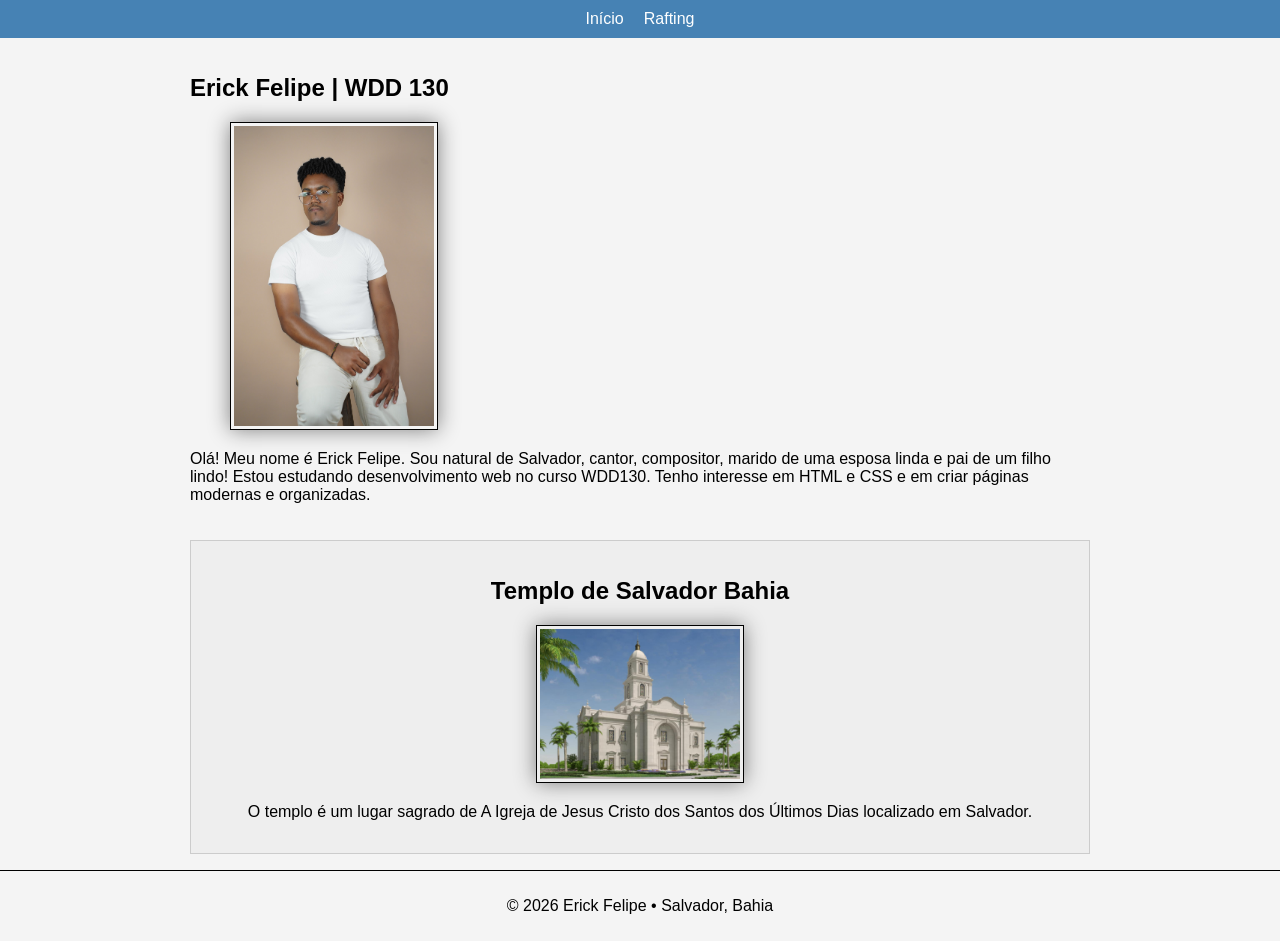
<file: index.html>
<!DOCTYPE html>
<html lang="pt-BR">

<head>
    <meta charset="UTF-8">
    <meta name="viewport" content="width=device-width, initial-scale=1.0">

    <title>Erick Felipe | WDD 130</title>

    <meta name="description" content="Página inicial de Erick Felipe para WDD130">
    <meta name="author" content="Erick Felipe">

    <link rel="stylesheet" href="estilos/estilos.css">
</head>

<body>

    <header>
        <nav>
            <a href="#">Início</a>
            <a href="wwr/sobre.html">Rafting</a>
        </nav>
    </header>

    <main class="home">

        <section>
            <h1>Erick Felipe | WDD 130</h1>

            <figure>
                <img src="imagens/profile.jpeg" alt="Foto de Erick Felipe" width="200">
            </figure>

            <p>
                Olá! Meu nome é Erick Felipe. Sou natural de Salvador, cantor, compositor, marido de uma esposa linda e
                pai de um filho lindo! Estou estudando desenvolvimento web no curso WDD130. Tenho interesse em HTML e
                CSS e em criar páginas modernas e organizadas.
            </p>
        </section>

        <aside>
            <h2>Templo de Salvador Bahia</h2>

            <img src="imagens/Salvador-templo.jpg" alt="Templo de Salvador Bahia">

            <p>
                O templo é um lugar sagrado de A Igreja de Jesus Cristo dos Santos dos Últimos Dias localizado em
                Salvador.
            </p>
        </aside>

    </main>

    <footer>
        <p>© 2026 Erick Felipe • Salvador, Bahia</p>
    </footer>

</body>

</html>
</file>
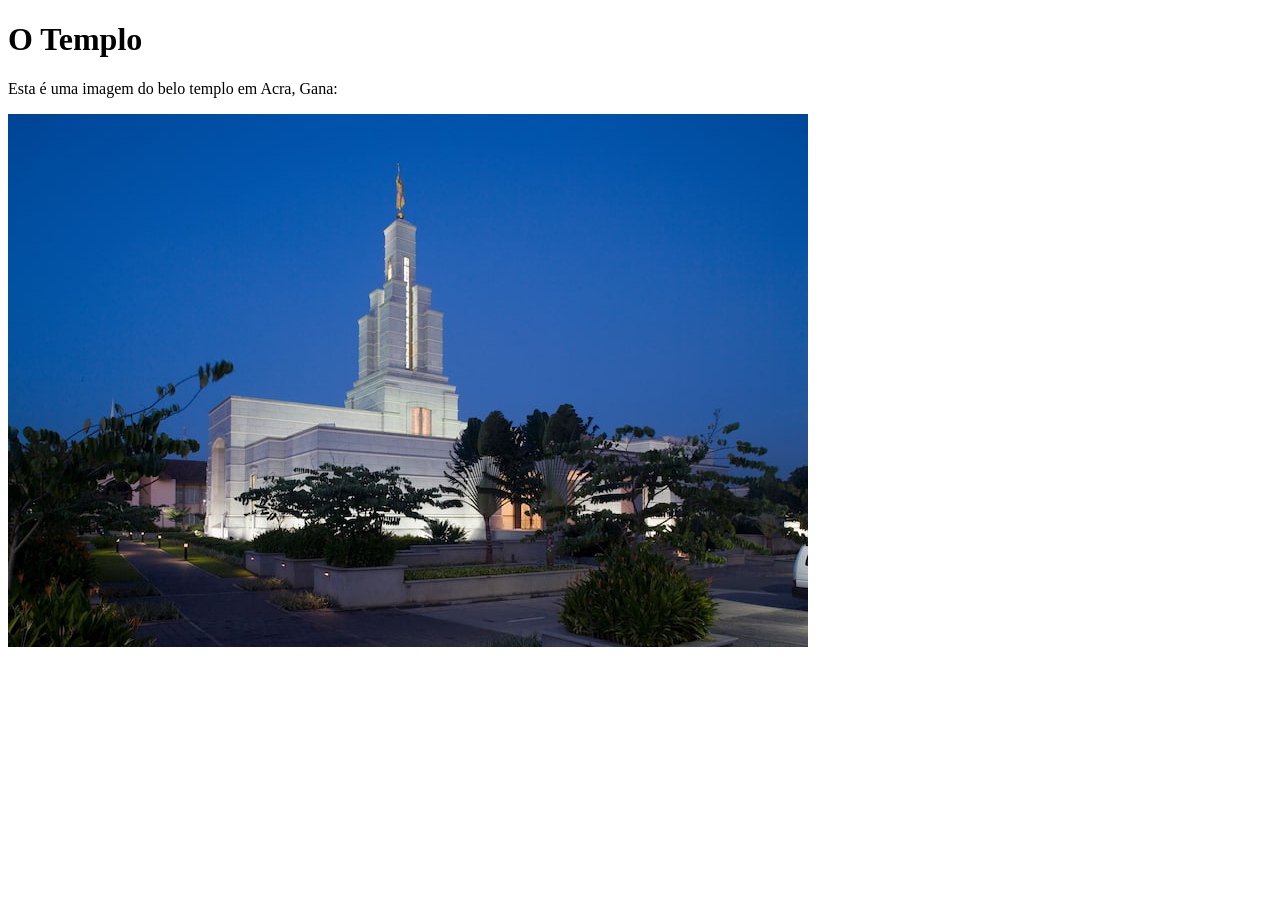
<file: semana01/imagens.html>
<!DOCTYPE html>
<html lang="pt-br">

<head>
    <meta charset="UTF-8">
    <meta name="viewport" content="width=device-width, initial-scale=1.0">
    <title>Imagem do Templo</title>
</head>

<body>
    <h1>O Templo</h1>
    <p>Esta é uma imagem do belo templo em Acra, Gana:</p>
    <img src="imagens/templo-pequeno.jpg" alt="O Templo de Acra, Gana">

</body>

</html>
</file>
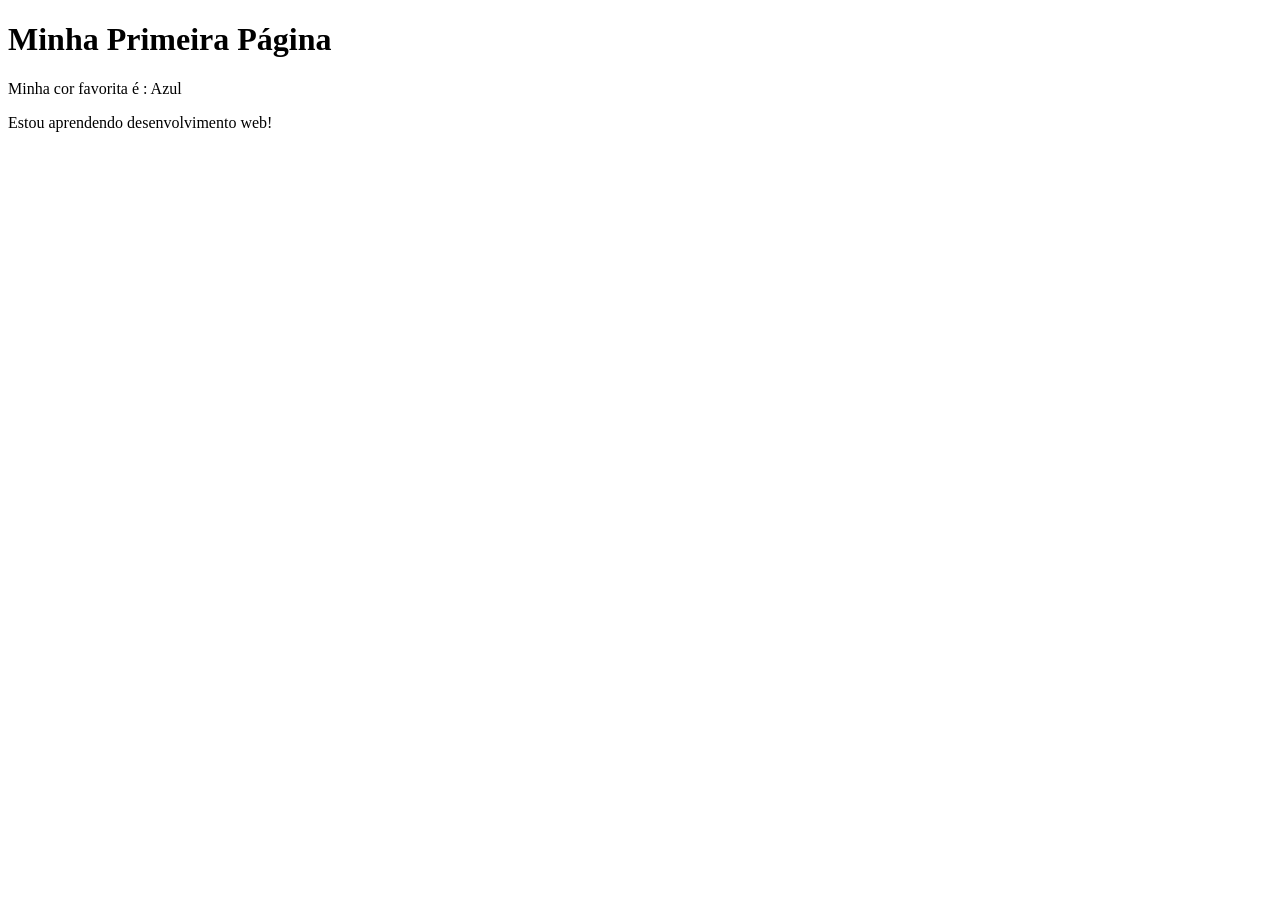
<file: semana01/primeira-pagina.html>
<!DOCTYPE html>
<html lang="pt-br">

<head>
    <meta charset="UTF-8">
    <meta name="viewport" content="width=device-width, initial-scale=1.0">
    <title>Minha Primeira Página</title>
</head>

<body>
    <h1>Minha Primeira Página</h1>
    <p>Minha cor favorita é : Azul </p>
    <p>Estou aprendendo desenvolvimento web! </p>
</body>


</html>
</file>
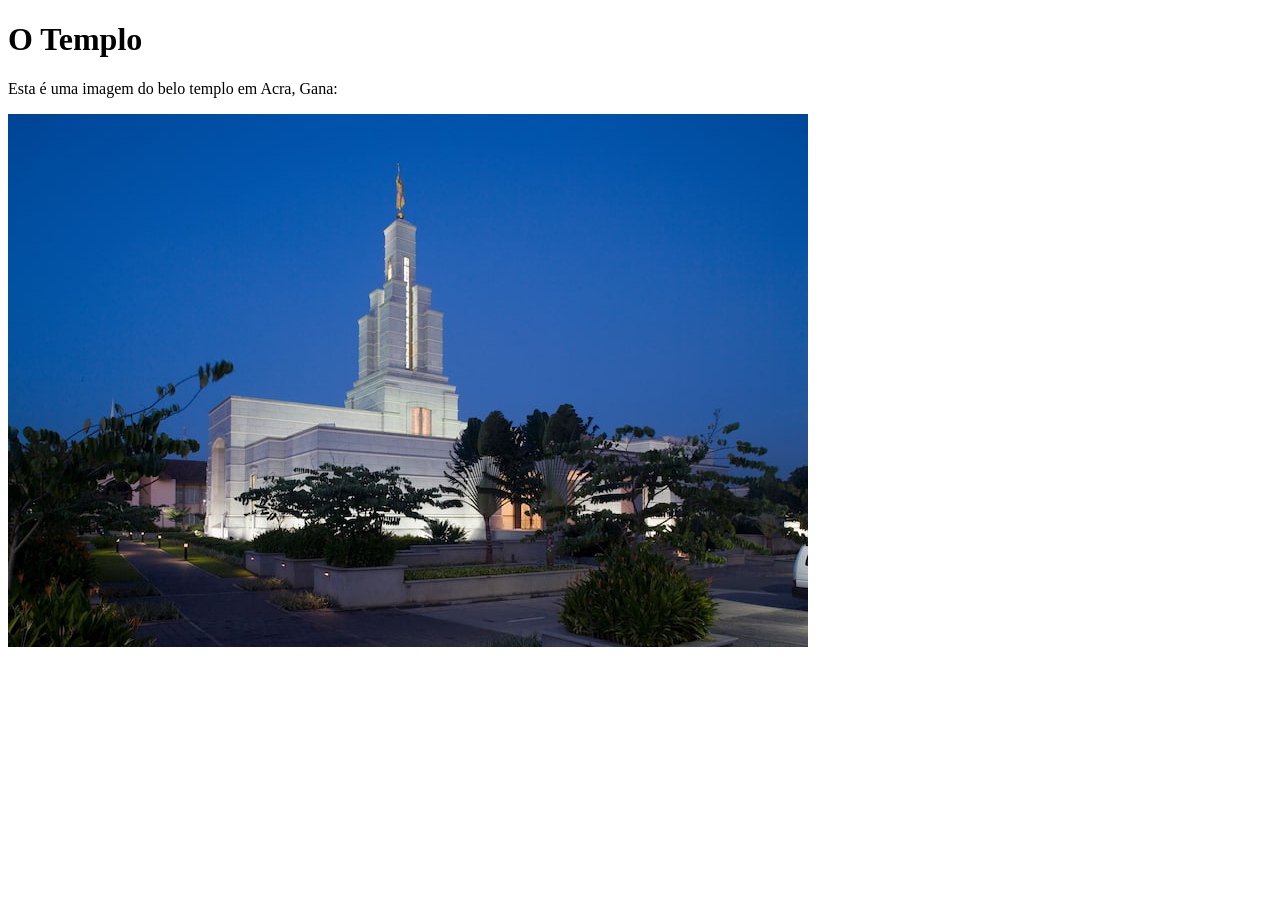
<file: semana01/solucao-imagens.html>
<!DOCTYPE html>
<html lang="pt-br">
<head>
    <meta charset="UTF-8">
    <meta name="viewport" content="width=device-width, initial-scale=1.0">
    <title>Imagem do Templo</title>
</head>
<body>
    <h1>O Templo</h1>
    <p>Esta é uma imagem do belo templo em Acra, Gana:</p>
    <img src="imagens/templo-pequeno.jpg" alt="Templo de Acra, Gana">

</body>
</html>
</file>
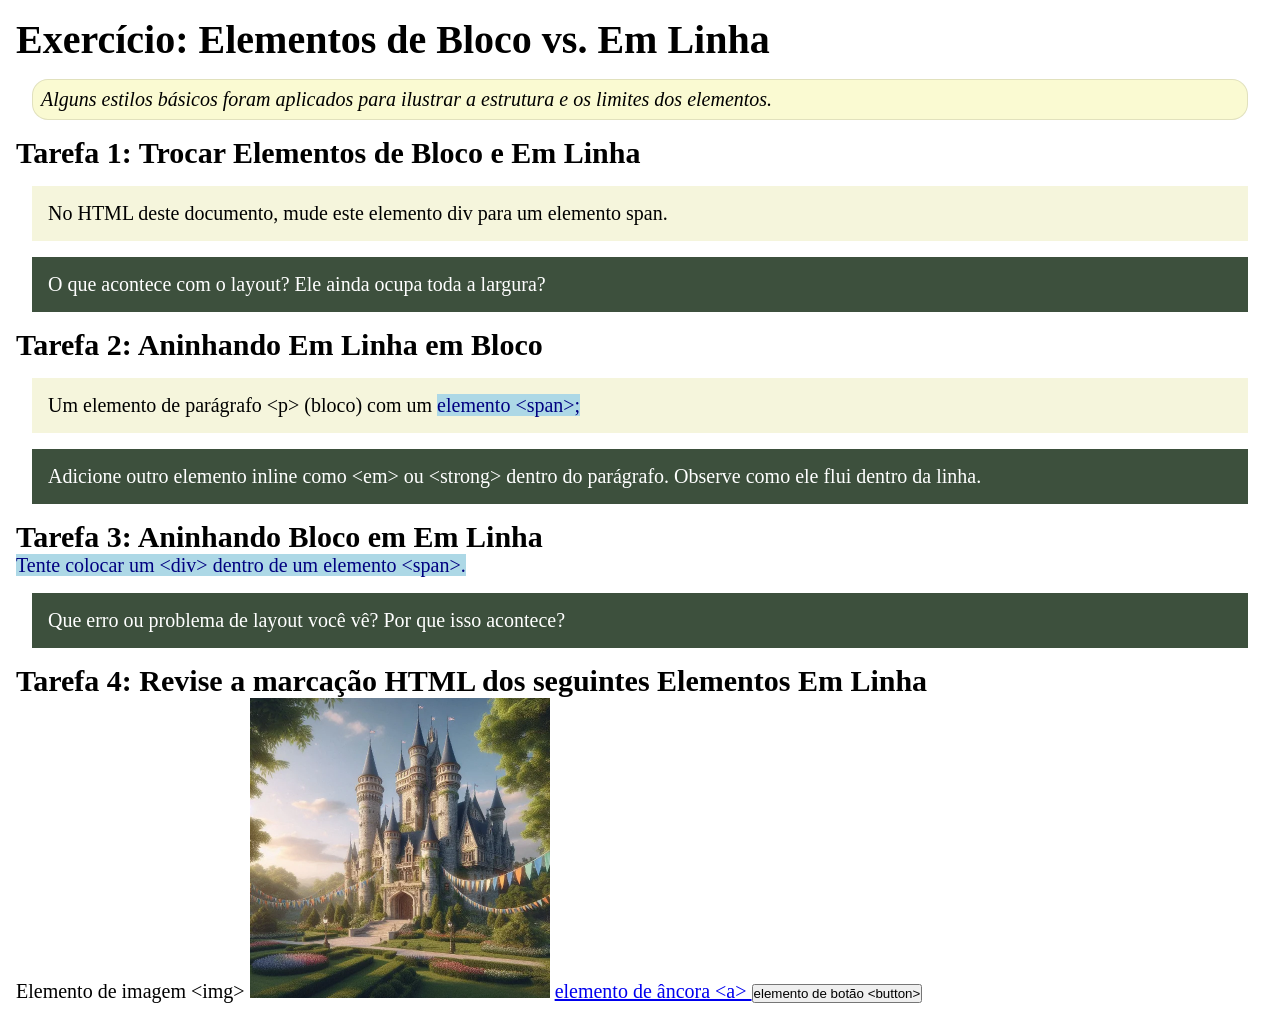
<file: semana02/bloco-vs-inline.html>
<!DOCTYPE html>
<html lang="pt-br">

<head>
    <meta charset="UTF-8">
    <meta name="viewport" content="width=device-width, initial-scale=1.0">
    <title>Exercício: Elementos de Bloco vs. Inline</title>
    <link rel="stylesheet" href="estilos/bloco-vs-inline.css">
</head>

<body>
    <main>
        <h1>Exercício: Elementos de Bloco vs. Em Linha</h1>
        <p class="note">Alguns estilos básicos foram aplicados para ilustrar a estrutura e os limites dos elementos.</p>

        <h2>Tarefa 1: Trocar Elementos de Bloco e Em Linha</h2>
        <div>No HTML deste documento, mude este elemento div para um elemento span.</div>

        <p class="question">O que acontece com o layout? Ele ainda ocupa toda a largura?</p>

        <h2>Tarefa 2: Aninhando Em Linha em Bloco</h2>
        <p>Um elemento de parágrafo &lt;p&gt; (bloco) com um <span>elemento &lt;span&gt;;</span></p>
        <p class="question">Adicione outro elemento inline como &lt;em&gt; ou &lt;strong&gt; dentro do parágrafo.
            Observe como ele flui dentro da linha.</p>

        <h2>Tarefa 3: Aninhando Bloco em Em Linha</h2>
        <span>Tente colocar um &lt;div&gt; dentro de um elemento &lt;span&gt;.</span>
        <p class="question">Que erro ou problema de layout você vê? Por que isso acontece?</p>


        <h2>Tarefa 4: Revise a marcação HTML dos seguintes Elementos Em Linha</h2>
        Elemento de imagem &lt;img&gt;
        <img src="imagens/castelo.webp" alt="imagem (imagens estão em linha)" width="300" height="300">
        <a href="https://churchofjesuschrist.org">elemento de âncora &lt;a&gt; </a>
        <button type="button">elemento de botão &lt;button&gt;</button>
    </main>
</body>

</html>
</file>
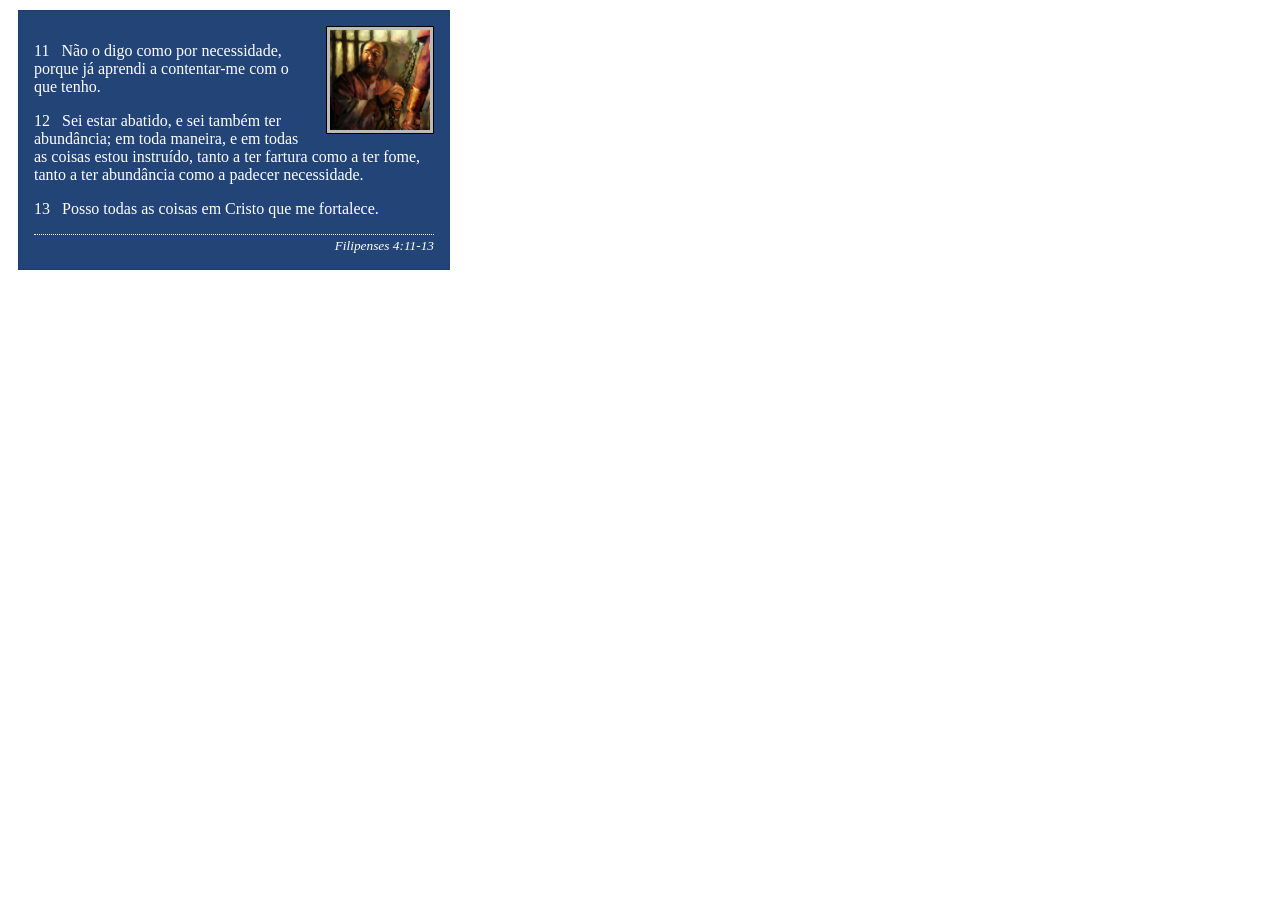
<file: semana02/box-model-solucao.html>
<!DOCTYPE html>
<html lang="pt-br">

<head>
    <meta charset="UTF-8">
    <meta name="viewport" content="width=device-width, initial-scale=1.0">
    <title>Atividade de Box Model</title>
    <link rel="stylesheet" href="estilos/box-model-solucao.css">
</head>

<body>
    <main>
        <div class="callout">
            <img src="imagens/apostolo-paulo-preso.webp" alt="Apóstolo Paulo - Preso em Roma" width="200" height="200">
            <blockquote>
                <p>11 &nbsp; Não o digo como por necessidade, porque já aprendi a contentar-me com o que tenho.</p>
                <p>12 &nbsp; Sei estar abatido, e sei também ter abundância; em toda maneira, e em todas as coisas estou
                    instruído, tanto a ter fartura como a ter fome, tanto a ter abundância como a padecer necessidade.
                </p>
                <p>13 &nbsp; Posso todas as coisas em Cristo que me fortalece.</p>
            </blockquote>
            <cite>Filipenses 4:11-13</cite>
        </div>
    </main>
</body>

</html>
</file>
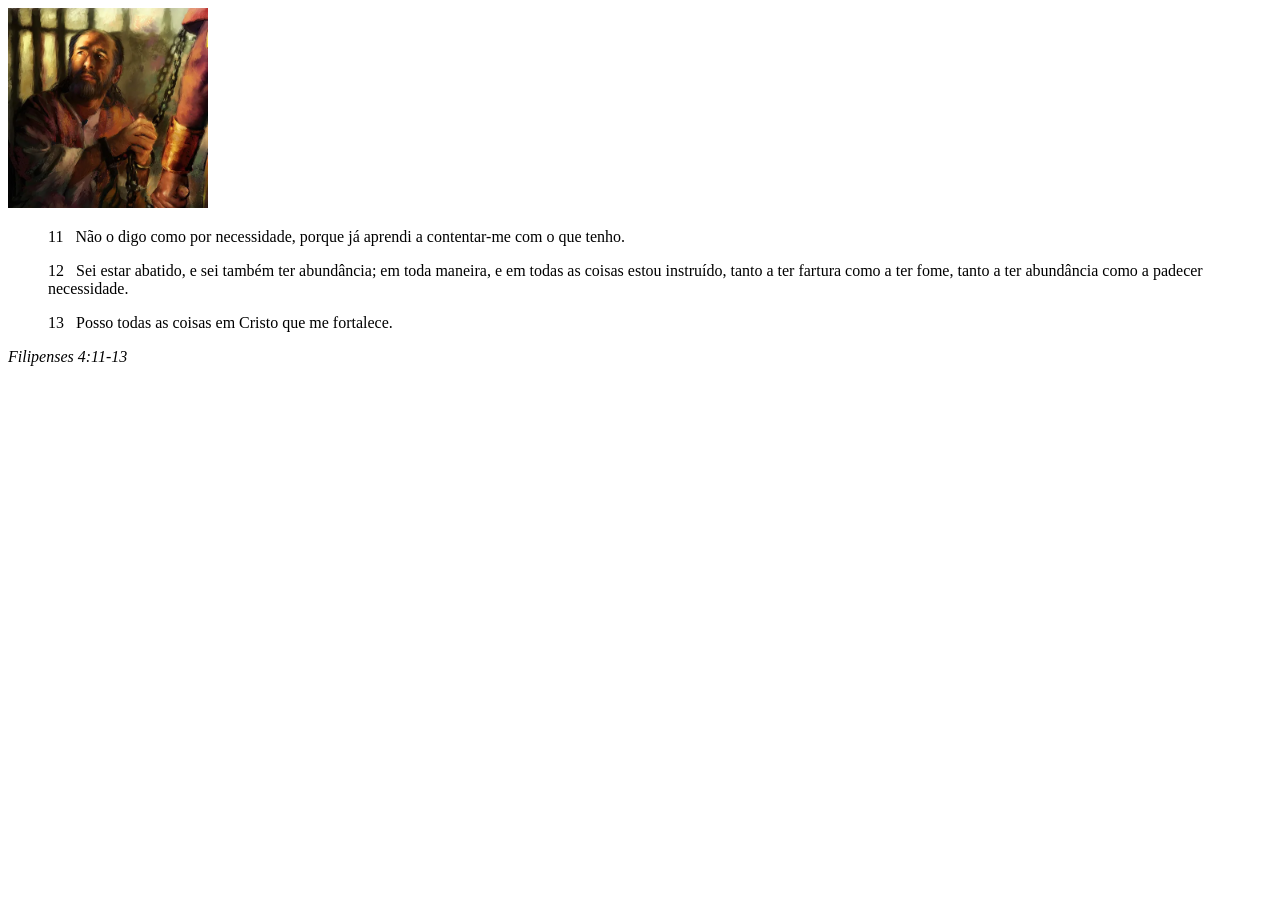
<file: semana02/box-model.html>
<!DOCTYPE html>
<html lang="pt-br">
<head>
    <meta charset="UTF-8">
    <meta name="viewport" content="width=device-width, initial-scale=1.0">
    <title>Atividade de Box Model</title>
</head>
<body>
    <main>
        <div class="callout">
            <img src="imagens/apostolo-paulo-preso.webp" alt="Apóstolo Paulo - Preso em Roma" width="200" height="200">
            <blockquote>
                <p>11 &nbsp; Não o digo como por necessidade, porque já aprendi a contentar-me com o que tenho.</p>
                <p>12 &nbsp; Sei estar abatido, e sei também ter abundância; em toda maneira, e em todas as coisas estou instruído, tanto a ter fartura como a ter fome, tanto a ter abundância como a padecer necessidade.</p>
                <p>13 &nbsp; Posso todas as coisas em Cristo que me fortalece.</p>
            </blockquote>
            <cite>Filipenses 4:11-13</cite>
        </div>
    </main>
</body>
</html>
</file>
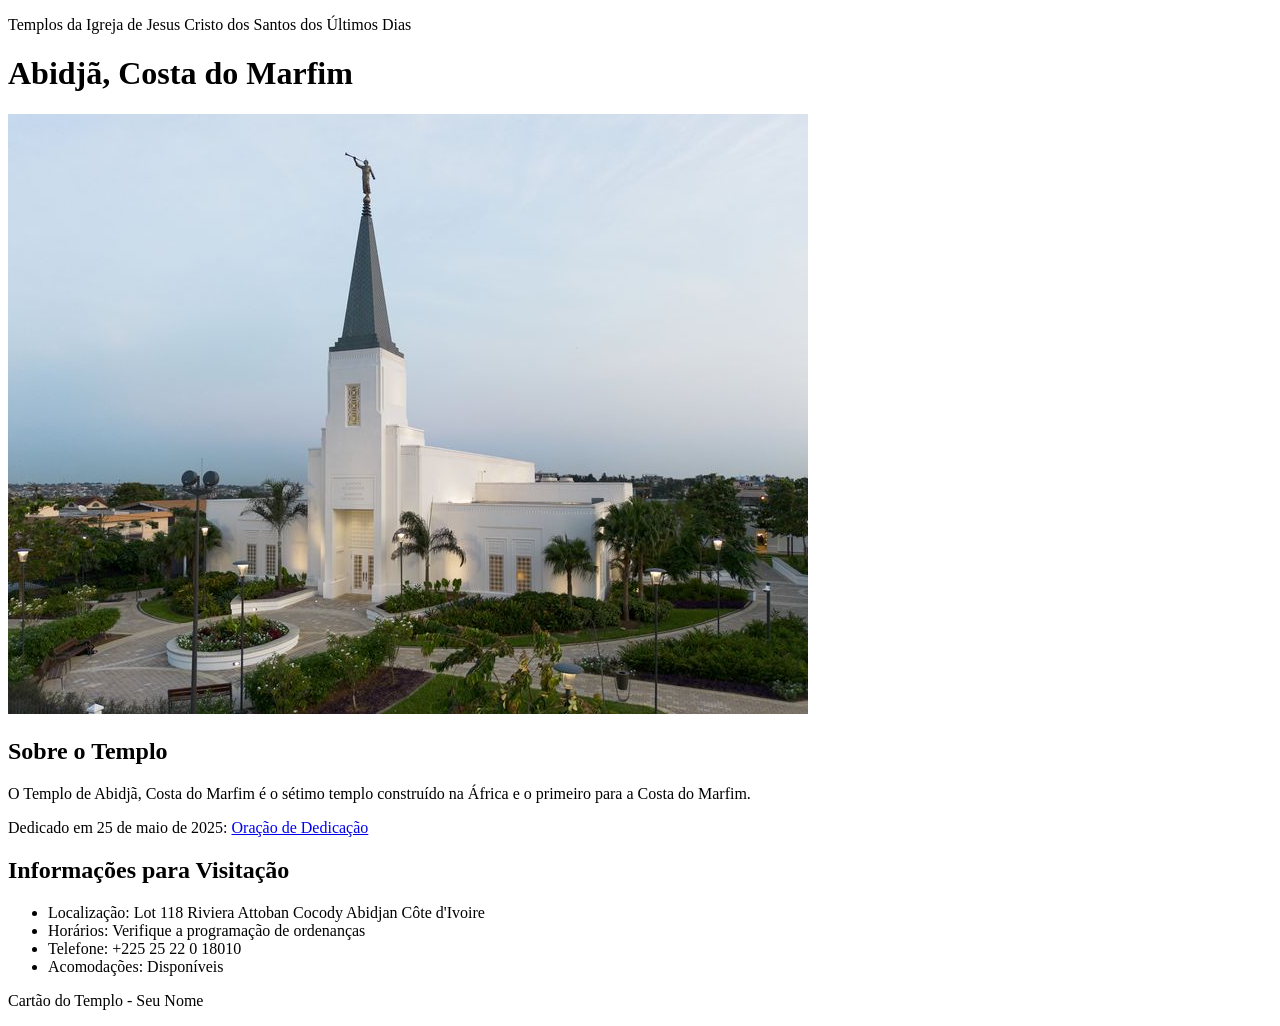
<file: semana02/templo.html>
<!DOCTYPE html>
<html lang="pt-br">

<head>
    <meta charset="UTF-8">
    <meta name="viewport" content="width=device-width, initial-scale=1.0">
    <title>Cartão do Templo - Abidjã, Costa do Marfim</title>
</head>

<body>
    <header>
        <p>Templos da Igreja de Jesus Cristo dos Santos dos Últimos Dias</p>
    </header>
    <main>
        <h1>Abidjã, Costa do Marfim</h1>
        <picture>
            <img src="imagens/abidja-costa-do-marfim.jpeg" alt="Templo de Abidjã, Costa do Marfim">
        </picture>
        <section>
            <h2>Sobre o Templo</h2>
            <p>O Templo de Abidjã, Costa do Marfim é o sétimo templo construído na África e o primeiro para a Costa do Marfim.</p>
            <p>Dedicado em 25 de maio de 2025: <a
                    href="https://www.churchofjesuschrist.org/temples/dedicatory-prayer/abidjan-ivory-coast-temple/2025-05-25?lang=eng"
                    target="_blank" rel="noopener noreferrer">Oração de Dedicação</a></p>
        </section>
        <section>
            <h2>Informações para Visitação</h2>
            <ul>
                <li>Localização: Lot 118 Riviera Attoban Cocody Abidjan Côte d'Ivoire</li>
                <li>Horários: Verifique a programação de ordenanças</li>
                <li>Telefone: +225 25 22 0 18010</li>
                <li>Acomodações: Disponíveis</li>
            </ul>
        </section>
    </main>
    <footer>
        <p>Cartão do Templo - Seu Nome</p>
    </footer>
</body>

</html>
</file>
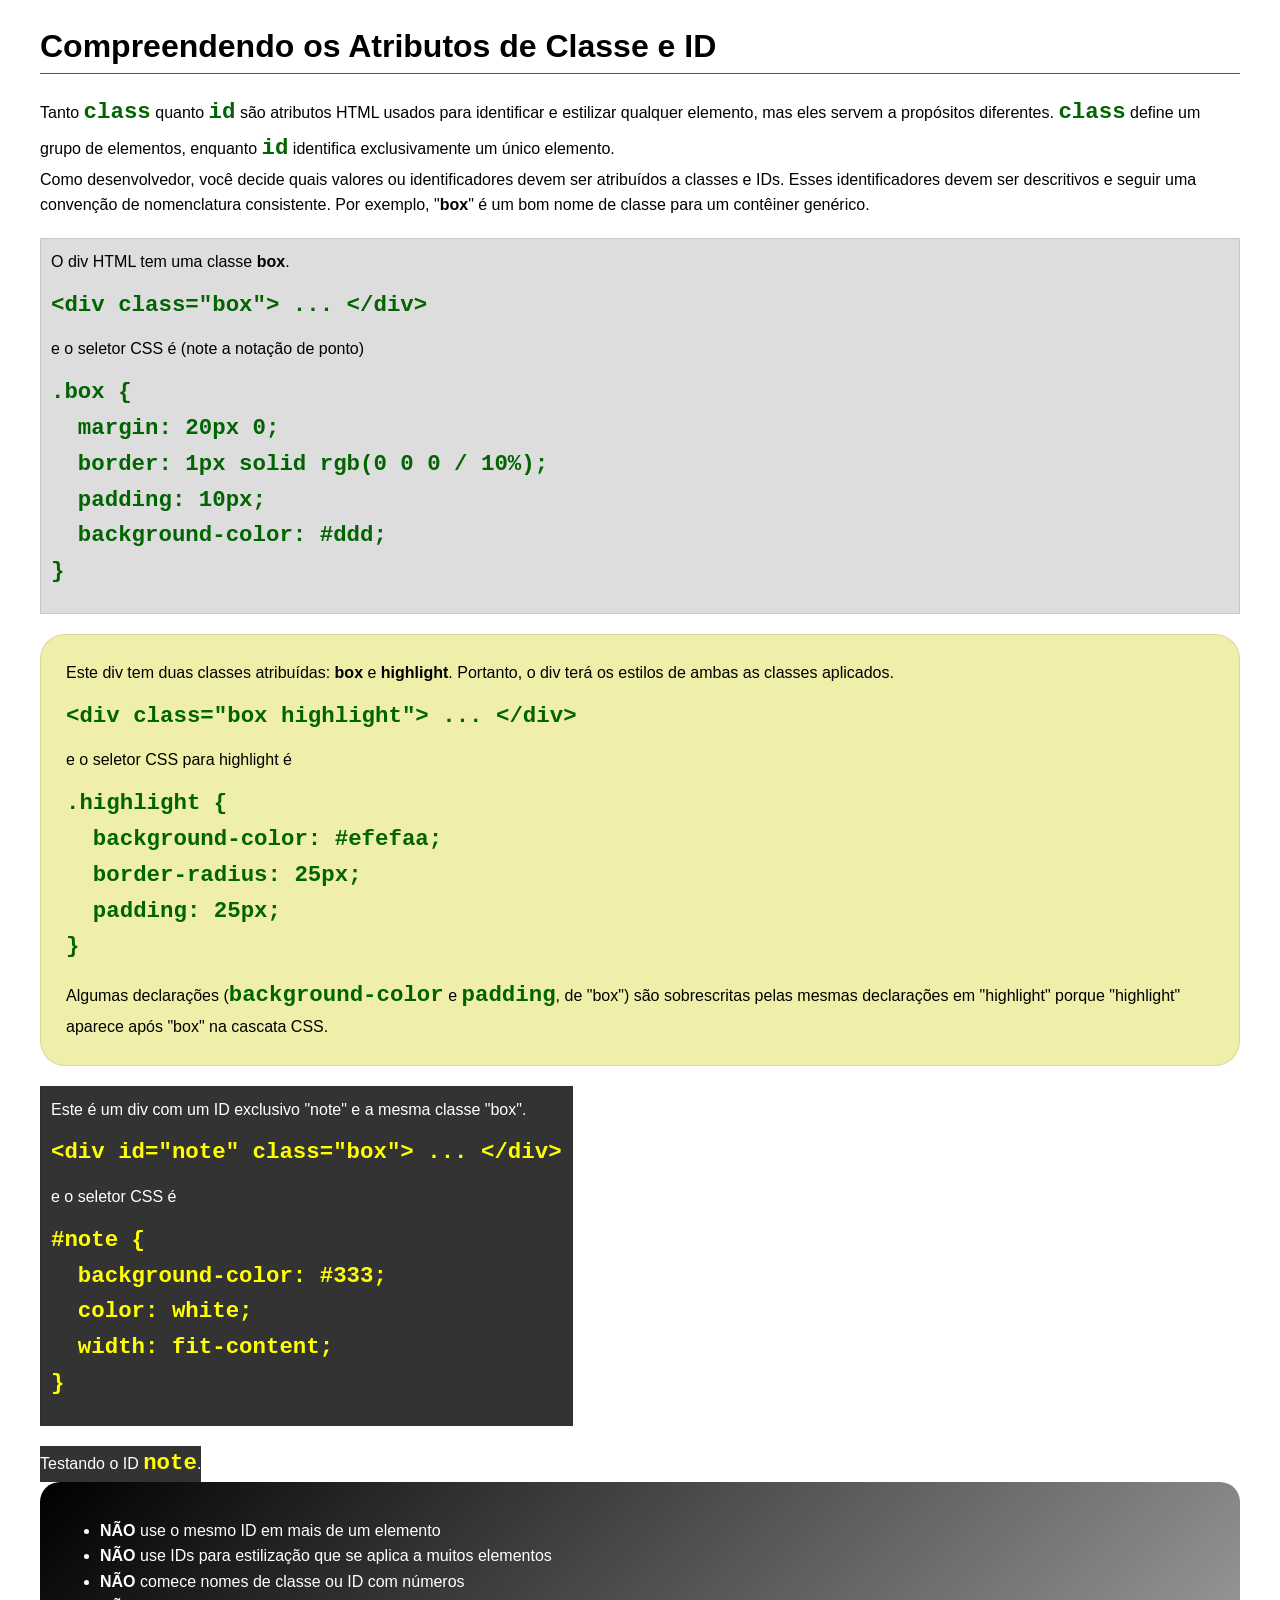
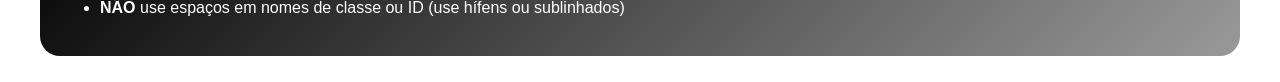
<file: semana03/classe-e-id.html>
<!DOCTYPE html>
<html lang="pt-br">

<head>
    <meta charset="UTF-8">
    <meta name="viewport" content="width=device-width, initial-scale=1.0">
    <title>Atributos de Classe vs ID</title>
    <link rel="stylesheet" href="estilos/classe-e-id.css">
</head>

<body>
    <h1>Compreendendo os Atributos de Classe e ID</h1>
    <p>Tanto <code>class</code> quanto <code>id</code> são atributos HTML usados para identificar e estilizar qualquer
        elemento, mas eles servem a propósitos diferentes. <code>class</code> define um grupo de elementos, enquanto
        <code>id</code> identifica exclusivamente um único elemento.
    </p>
    <p>Como desenvolvedor, você decide quais valores ou identificadores devem ser atribuídos a classes e IDs. Esses
        identificadores devem ser descritivos e seguir uma convenção de nomenclatura consistente. Por exemplo,
        "<strong>box</strong>" é um bom nome de classe para um contêiner genérico.</p>
    <div class="box">
        <p>O div HTML tem uma classe <strong>box</strong>.</p>
        <pre><code class="html">&lt;div class="box"&gt; ... &lt;/div&gt;</code></pre>
        e o seletor CSS é (note a notação de ponto)
        <pre><code class="css">.box {
  margin: 20px 0;
  border: 1px solid rgb(0 0 0 / 10%);
  padding: 10px;
  background-color: #ddd; 
}</code></pre>
    </div>

    <div class="box highlight">
        <p>Este div tem duas classes atribuídas: <strong>box</strong> e <strong>highlight</strong>. Portanto, o div terá
            os estilos de ambas as classes aplicados.</p>
        <pre><code class="html">&lt;div class="box highlight"&gt; ... &lt;/div&gt;</code></pre>
        e o seletor CSS para highlight é
        <pre><code class="css">.highlight {
  background-color: #efefaa;
  border-radius: 25px;
  padding: 25px;
}</code></pre>
        <p>Algumas declarações (<code>background-color</code> e <code>padding</code>, de "box") são sobrescritas pelas
            mesmas declarações em "highlight" porque "highlight" aparece após "box" na cascata CSS.</p>
    </div>

    <div id="note" class="box">
        <p>Este é um div com um ID exclusivo "note" e a mesma classe "box".</p>
        <pre><code class="html">&lt;div id="note" class="box"&gt; ... &lt;/div&gt;</code></pre>
        e o seletor CSS é
        <pre><code class="css">#note {
  background-color: #333;
  color: white;
  width: fit-content;
}</code></pre>
    </div>

    <div id="note">
        <p>Testando o ID <code>note</code>.</p>
    </div>

    <section id="melhor-pratica">
        <ul>
            <li><strong>NÃO</strong> use o mesmo ID em mais de um elemento</li>
            <li><strong>NÃO</strong> use IDs para estilização que se aplica a muitos elementos</li>
            <li><strong>NÃO</strong> comece nomes de classe ou ID com números</li>
            <li><strong>NÃO</strong> use espaços em nomes de classe ou ID (use hífens ou sublinhados)</li>
        </ul>
    </section>

    <br>

</body>

</html>
</file>
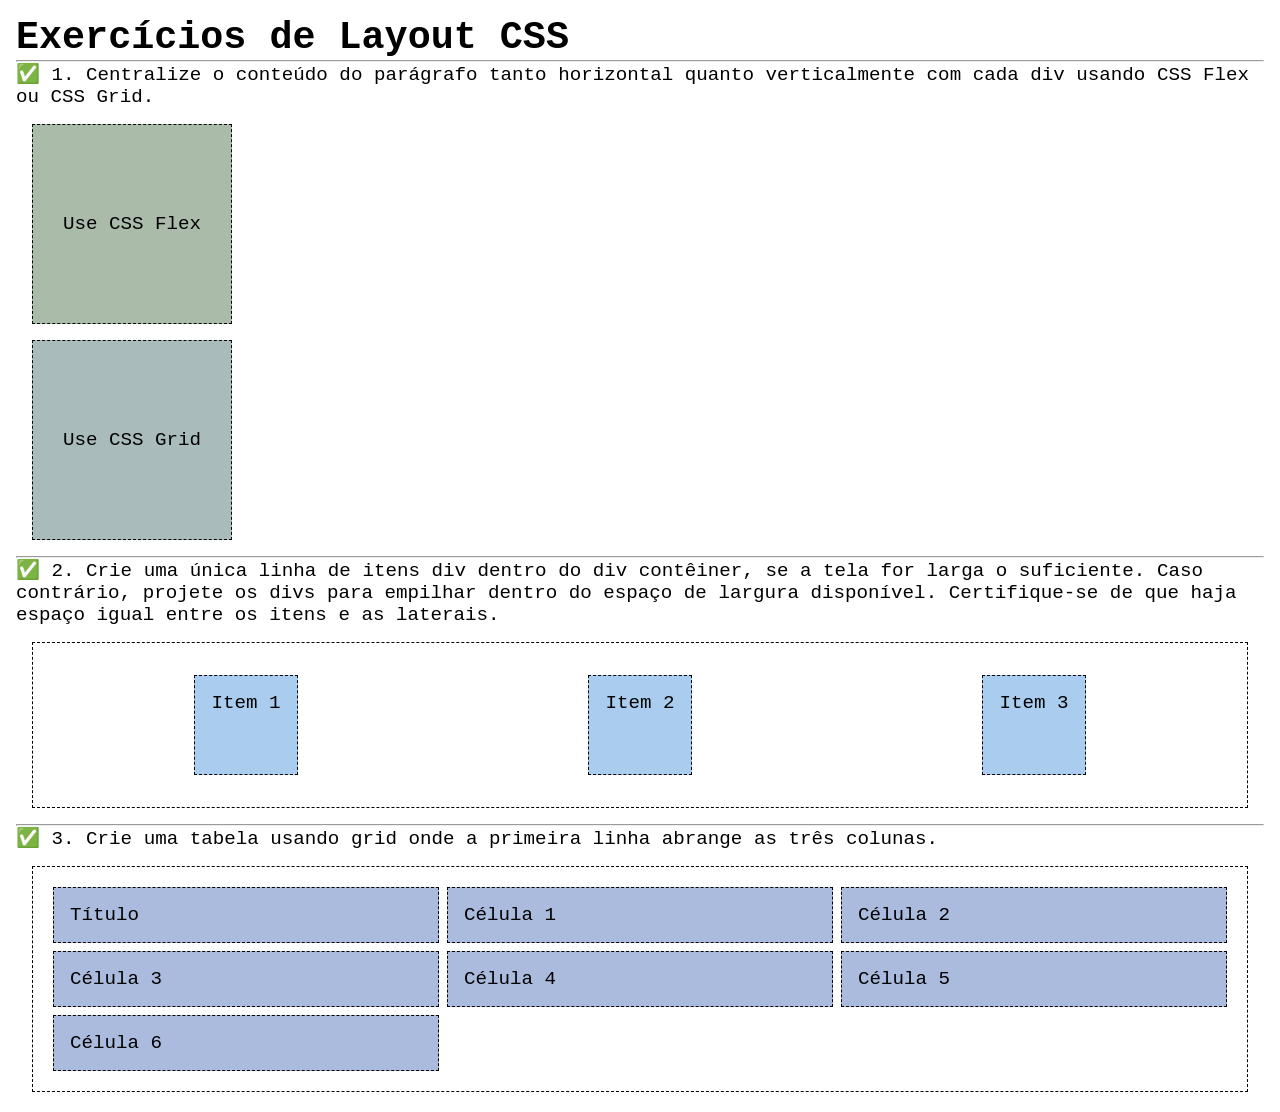
<file: semana04/exercicios-layout.html>
<!DOCTYPE html>
<html lang="pt-br">

<head>
    <meta charset="UTF-8">
    <meta name="viewport" content="width=device-width, initial-scale=1.0">
    <title>Exercícios de Layout CSS</title>
    <link rel="stylesheet" href="estilos/solucoes-dos-exercicios-de-layout.css">
</head>

<body>
    <main>
        <h1>Exercícios de Layout CSS</h1>
        <hr>
        <p>✅ 1. Centralize o conteúdo do parágrafo tanto horizontal quanto verticalmente com cada div usando CSS Flex ou
            CSS Grid.
        </p>
        <div class="one flex">
            <p>Use CSS Flex</p>
        </div>
        <div class="one grid">
            <p>Use CSS Grid</p>
        </div>
        <hr>
        <p>✅ 2. Crie uma única linha de itens div dentro do div contêiner, se a tela for larga o suficiente. Caso
            contrário, projete os
            divs para empilhar dentro do espaço de largura disponível. Certifique-se de que haja espaço igual entre os
            itens e as laterais.</p>
        <div class="container2">
            <div class="dois">
                <p>Item 1</p>
            </div>
            <div class="dois">
                <p>Item 2</p>
            </div>
            <div class="dois">
                <p>Item 3</p>
            </div>
        </div>
        <hr>
        <p>✅ 3. Crie uma tabela usando grid onde a primeira linha abrange as três colunas. </p>
        <div class="container3">
            <div class="tres colunas-3">
                <p>Título</p>
            </div>
            <div class="tres">
                <p>Célula 1</p>
            </div>
            <div class="tres">
                <p>Célula 2</p>
            </div>
            <div class="tres">
                <p>Célula 3</p>
            </div>
            <div class="tres">
                <p>Célula 4</p>
            </div>
            <div class="tres">
                <p>Célula 5</p>
            </div>
            <div class="tres">
                <p>Célula 6</p>
            </div>

        </div>
    </main>
</body>

</html>
</file>
<file: estilos/estilos.css>
:root {
    --primary: steelblue;
    --bg: #f4f4f4;
}

body {
    margin: 0;
    font-family: Arial, sans-serif;
    background: var(--bg);
}

/* NAV FLEX (SEMANA 04) */
nav {
    display: flex;
    justify-content: center;
    gap: 20px;
    background: var(--primary);
    padding: 10px;
}

nav a {
    color: white;
    text-decoration: none;
}

/* MAIN */
main {
    max-width: 900px;
    margin: 0 auto;
    padding: 1rem;

    display: flex;
    flex-direction: column;
    gap: 20px;
}

/* IMAGEM */
main img {
    width: 200px;
    border: 1px solid black;
    padding: 3px;
    box-shadow: 0 0 20px gray;
}

/* ASIDE */
aside {
    background: #eee;
    padding: 1rem;
    text-align: center;
    border: 1px solid #ccc;
}

/* FOOTER */
footer {
    text-align: center;
    border-top: 1px solid #000;
    padding: 10px;
}
</file>
<file: semana02/estilos/bloco-vs-inline.css>
* {
    margin: 0;
    padding: 0;
}

body {
    font-size: 20px;
    margin: 1rem;
}

p,
div {
    background-color: beige;
    margin: 1rem;
    padding: 1rem;
}

span {
    color: navy;
    background-color: lightblue;
}

code {
    margin: 0;
    padding: 0;
    color: green;
    font-size: 1.2rem;
}

.note {
    font-style: italic;
    background-color: lightgoldenrodyellow;
    border-radius: 1rem;
    border: 1px solid rgb(0 0 0 / 10%);
    margin: 1rem;
    padding: .5rem;
}

.question {
    background-color: #3d503d;
    color: #fff;
}
</file>
<file: semana02/estilos/box-model-solucao.css>
.callout {
    max-width: 400px;
    margin: 10px;
    border: 1px solid rgba(0, 0, 0, .1);
    padding: 15px;
    background-color: #247;
    color: #fff;
}

.callout img {
    float: right;
    margin: 0 0 10px 15px;
    border: 1px solid #000;
    padding: 3px;
    background-color: #bbb;
    width: 100px;
    height: auto;

}

blockquote {
    margin: 0;
}

cite {
    display: block;
    border-top: 1px dotted #fff;
    padding-top: 3px;
    text-align: right;
    font-size: smaller;
}
</file>
<file: semana03/estilos/classe-e-id.css>
body {
    font-family: Arial, sans-serif;
    line-height: 1.6;
    margin: 0;
    padding: 0 40px;
}

h1 {
    border-bottom: 1px solid rgb(0 110 182);
    padding-bottom: 0;
}



p {
    margin: 0;
}

code {
    color: darkgreen;
    font-weight: 700;
    font-size: 1.4rem;
}

/* Class exemplos - podem ser reutilizados */

.box {
    margin: 20px 0;
    border: 1px solid rgb(0 0 0 / 10%);
    padding: 10px;
    background-color: #ddd; /* essa é a abreviação para #dddddd */
}

.highlight {
    background-color: #efefaa;
    border-radius: 25px;
    padding: 25px;
}

/* ID exemplos - devem ser únicos */

#note {
    background-color: #333;
    color: white;
    width: fit-content;
}

#note code {
    color: yellow;
}

#melhor-pratica {
    background: linear-gradient(135deg, #000 0%, #999 100%);
    color: white;
    border-radius: 20px;
    padding: 20px
}
</file>
<file: semana04/estilos/solucoes-dos-exercicios-de-layout.css>
* {
    margin: 0;
    padding: 0;
    box-sizing: border-box;
}

body {
    margin: 1rem;
    font-family: monospace;
    font-size: 1.2rem;
}

div {
    margin: 1rem;
    border: 1px dashed;
    padding: 1rem;
}

.one {
    width: 200px;
    height: 200px;
}

.flex {
    background-color: #aba;
    display: flex;
    justify-content: center;
    align-items: center;
}

.grid {
    background-color: #abb;
    display: grid;
    place-items: center;
}

.container2 {
    display: flex;
    flex-wrap: wrap;
    justify-content: space-around;
}

.dois {
    background-color: #ace;
    height: 100px;
}

.container3 {
    display: grid;
    grid-template-columns: repeat(3, 1fr);
}

.columns-3 {
    grid-column: span 3;}

.tres {
    margin: .25rem;
    background-color: #abd;
}
</file>
